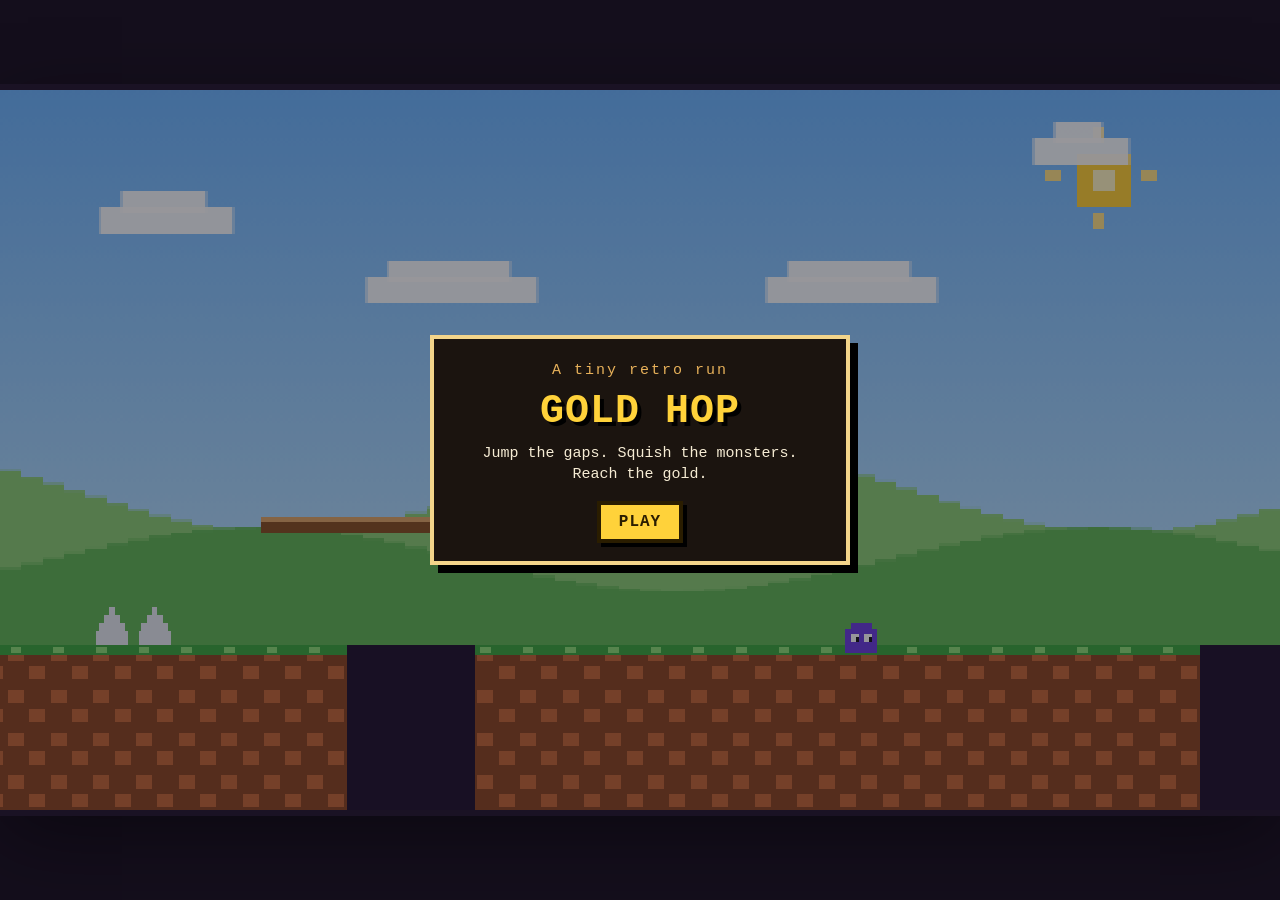
<file: index.html>
<!DOCTYPE html>
<html lang="en">
  <head>
    <meta charset="UTF-8" />
    <meta name="viewport" content="width=device-width, initial-scale=1.0, viewport-fit=cover" />
    <title>Gold Hop</title>
    <link rel="stylesheet" href="styles.css" />
  </head>
  <body>
    <main id="stage">
      <canvas id="c" width="480" height="270" aria-hidden="true"></canvas>

      <section id="menu" class="overlay">
        <div class="panel">
          <p class="eyebrow">A tiny retro run</p>
          <h1>GOLD HOP</h1>
          <p class="blurb">Jump the gaps. Squish the monsters. Reach the gold.</p>
          <button id="play" type="button">PLAY</button>
        </div>
      </section>

      <section id="device" class="overlay hidden">
        <div class="panel">
          <h2>PLAY ON</h2>
          <p>Pick the device in your hands.</p>
          <div class="choices">
            <button id="pick-mobile" type="button">MOBILE</button>
            <button id="pick-pc" type="button">PC</button>
          </div>
        </div>
      </section>

      <section id="system" class="overlay hidden">
        <div class="panel">
          <h2 id="system-title">WHICH PHONE?</h2>
          <div class="choices">
            <button id="sys-a" type="button">iOS</button>
            <button id="sys-b" type="button">ANDROID</button>
          </div>
        </div>
      </section>

      <section id="how" class="overlay hidden">
        <div class="panel">
          <h2>CONTROLS</h2>
          <div id="how-pc">
            <ul class="keys">
              <li><kbd>LEFT</kbd> <kbd>RIGHT</kbd> or <kbd>A</kbd> <kbd>D</kbd> move</li>
              <li><kbd>SPACE</kbd> jump</li>
            </ul>
          </div>
          <div id="how-mobile" class="hidden">
            <ul class="keys">
              <li><kbd>◀</kbd> <kbd>▶</kbd> move</li>
              <li><kbd>JUMP</kbd> hop</li>
            </ul>
            <p>The buttons sit under the game.</p>
          </div>
          <p>Jump on monsters to squish them.</p>
          <p>Don't fall in the holes.</p>
          <p>Hop on the gold blocks to finish.</p>
          <p class="quiet">You get 3 lives.</p>
          <button id="start" type="button">START</button>
        </div>
      </section>

      <section id="over" class="overlay hidden">
        <div class="panel">
          <h2>OUT OF LIVES</h2>
          <p>The gold blocks are still waiting.</p>
          <button id="retry" type="button">TRY AGAIN</button>
        </div>
      </section>

      <section id="hack" class="overlay hidden" role="dialog" aria-label="Copy">
        <div id="skin-ios" class="skin skin-ios hidden">
          <div class="ios-status"><span class="tick">9:41</span><span>LTE</span></div>
          <div class="ios-sheet">
            <p class="ios-kicker">Files</p>
            <p id="ios-file" class="ios-title">Preparing…</p>
            <p id="ios-from" class="ios-sub">iPhone</p>
            <div class="track"><span id="ios-bar"></span></div>
            <p id="ios-meta" class="ios-meta">Calculating…</p>
          </div>
        </div>

        <div id="skin-android" class="skin skin-android hidden">
          <div class="and-status"><span class="tick">9:41</span><span>5G</span></div>
          <div class="and-card">
            <p class="and-kicker">Files</p>
            <p id="and-file" class="and-title">Preparing…</p>
            <p id="and-from" class="and-sub">Internal storage</p>
            <div class="track and-track"><span id="and-bar"></span></div>
            <p id="and-meta" class="and-meta">Calculating…</p>
          </div>
        </div>

        <div id="skin-win" class="skin skin-win hidden">
          <div class="win-window">
            <div class="win-bar"><span>Copying</span></div>
            <div class="win-body">
              <p id="win-file" class="win-title">Preparing…</p>
              <p id="win-from" class="win-sub">This PC</p>
              <div class="track win-track"><span id="win-bar"></span></div>
              <p id="win-meta" class="win-meta">Calculating…</p>
            </div>
          </div>
        </div>

        <div id="skin-mac" class="skin skin-mac hidden">
          <div class="mac-menu">
            <span><b>Finder</b> File Edit View Go Window Help</span>
            <span class="tick">Sat 9:41 AM</span>
          </div>
          <div class="finder">
            <div class="finder-title">
              <div class="dots" aria-hidden="true"><i></i><i></i><i></i></div>
              <span>Copy</span>
            </div>
            <div class="finder-body">
              <div class="finder-icon" aria-hidden="true"></div>
              <div>
                <p id="mac-file" class="finder-name">Preparing to copy…</p>
                <p id="mac-from" class="finder-sub">Macintosh HD</p>
                <div class="track mac-track"><span id="mac-bar"></span></div>
                <p id="mac-meta" class="finder-meta">Calculating…</p>
              </div>
            </div>
          </div>
        </div>
      </section>

      <section id="credits" class="overlay hidden">
        <div id="reel" class="reel"></div>
        <button id="again" class="hidden" type="button">PLAY AGAIN</button>
      </section>
    </main>

    <div id="pad" class="pad" hidden>
      <button id="btn-left" type="button" aria-label="Move left">◀</button>
      <button id="btn-right" type="button" aria-label="Move right">▶</button>
      <button id="btn-jump" type="button">JUMP</button>
    </div>
    <script src="game.js"></script>
  </body>
</html>
</file>
<file: styles.css>
* { box-sizing: border-box; }

html, body {
  margin: 0;
  height: 100%;
  background: #140e1c;
  color: #f6ecd4;
  font-family: "Courier New", Courier, monospace;
  overscroll-behavior: none;
}

body {
  display: flex;
  flex-direction: column;
  align-items: center;
  overflow: hidden;
}

body.use-pad {
  align-items: stretch;
}

#stage {
  width: min(100vw, calc(100vh * 480 / 270));
  width: min(100vw, calc(100dvh * 480 / 270));
  aspect-ratio: 480 / 270;
  position: relative;
  margin: auto;
  background: #6db7ff;
  box-shadow: 0 0 0 6px #1a1224, 0 24px 80px rgba(0, 0, 0, 0.45);
  overflow: hidden;
  flex: none;
}

body.use-pad {
  height: 100%;
}

body.use-pad #stage {
  width: 100%;
  flex: 1 1 auto;
  height: 1px;
  min-height: 0;
  aspect-ratio: auto;
  margin: 0;
  box-shadow: none;
}

canvas {
  width: 100%;
  height: 100%;
  display: block;
  image-rendering: pixelated;
  image-rendering: crisp-edges;
  user-select: none;
  touch-action: none;
}

.overlay {
  position: absolute;
  inset: 0;
  display: flex;
  align-items: center;
  justify-content: center;
  padding: 18px;
  background: rgba(8, 6, 16, 0.42);
  overflow: auto;
}

.hidden { display: none !important; }

.panel {
  width: min(420px, 100%);
  padding: 22px 22px 18px;
  background: #1b140f;
  color: #f6ecd4;
  border: 4px solid #f3d48a;
  box-shadow: 8px 8px 0 #000;
  text-align: center;
}

.panel h1, .panel h2 {
  font-family: "Courier New", Courier, monospace;
  letter-spacing: 1px;
  margin: 0 0 10px;
}

.panel h1 {
  font-size: 40px;
  color: #ffd23a;
  text-shadow: 4px 4px 0 #000;
}

.panel h2 {
  font-size: 26px;
  color: #ffd23a;
  text-shadow: 3px 3px 0 #000;
}

.eyebrow {
  margin: 0 0 6px;
  letter-spacing: 2px;
  font-size: 12px;
  color: #e7b15a;
}

.panel p {
  margin: 0 0 8px;
  line-height: 1.35;
  font-size: 15px;
}

.quiet { color: #d9c7a2; font-size: 13px !important; }

.keys {
  list-style: none;
  margin: 0 0 10px;
  padding: 0;
  text-align: left;
  display: grid;
  gap: 6px;
}

.keys li { display: flex; align-items: center; gap: 6px; flex-wrap: wrap; }

kbd {
  display: inline-grid;
  place-items: center;
  min-width: 28px;
  padding: 2px 6px;
  border: 3px solid #f3d48a;
  background: #0e0b09;
  color: #fff;
  font-family: inherit;
  font-size: 13px;
}

button {
  margin-top: 8px;
  background: #ffd23a;
  color: #2a1d00;
  border: 4px solid #2a1d00;
  font-family: inherit;
  font-weight: 700;
  font-size: 16px;
  letter-spacing: 1px;
  padding: 8px 18px;
  cursor: pointer;
  box-shadow: 4px 4px 0 #000;
}

button:hover { background: #ffe27a; }
button:focus-visible { outline: 3px solid #fff; outline-offset: 3px; }

.choices {
  display: grid;
  gap: 10px;
  margin-top: 8px;
}

.choices button { width: 100%; padding: 14px 18px; font-size: 18px; }

.pad {
  display: none;
  gap: 8px;
  padding: 8px 10px calc(8px + env(safe-area-inset-bottom));
  background: #1a1224;
}

.pad[hidden] { display: none !important; }

body.use-pad .pad:not([hidden]) {
  display: flex;
}

.pad button {
  flex: 1;
  margin: 0;
  min-height: 64px;
  font-size: 20px;
  touch-action: none;
  user-select: none;
}

.pad #btn-jump { flex: 1.3; }

#hack.overlay { padding: 0; }
#hack.os-ios, #hack.os-android { background: #0e0e10; }
#hack.os-win { background: #d7e3f4; }
#hack.os-mac {
  background:
    radial-gradient(900px 420px at 20% 0%, rgba(255, 255, 255, 0.35), transparent 55%),
    linear-gradient(165deg, #8eb4e8, #d7e6f8 40%, #efe6dc);
}

.skin { width: 100%; height: 100%; display: flex; align-items: center; justify-content: center; }
.skin-ios, .skin-android {
  flex-direction: column;
  justify-content: center;
  background: #0b0b0d;
  font-family: -apple-system, BlinkMacSystemFont, "Helvetica Neue", "Segoe UI", sans-serif;
}

.ios-status, .and-status, .ios-sheet, .and-card {
  width: min(400px, calc(100% - 28px));
}

.ios-status, .and-status {
  display: flex;
  justify-content: space-between;
  padding: 16px 22px 8px;
  font-size: 14px;
  font-weight: 650;
  border-radius: 28px 28px 0 0;
}

.skin-ios { color: #1c1c1e; }
.ios-status, .ios-sheet { background: #f2f2f7; }
.ios-sheet {
  padding: 28px 28px 36px;
  border-radius: 0 0 32px 32px;
  box-shadow: 0 24px 60px rgba(0, 0, 0, 0.45);
}
.ios-kicker { margin: 0 0 8px; color: #8e8e93; font-size: 13px; }
.ios-title { margin: 0; font-size: 22px; font-weight: 700; letter-spacing: -0.3px; }
.ios-sub, .ios-meta { margin: 6px 0 0; color: #8e8e93; font-size: 14px; }

.and-status, .and-card { background: #1c1c1e; color: #e8eaed; }
.and-card {
  margin: 0;
  border-radius: 0 0 28px 28px;
  padding: 8px 18px 22px;
  box-shadow: 0 24px 60px rgba(0, 0, 0, 0.45);
}
.and-kicker { margin: 0 0 6px; color: #9aa0a6; font-size: 12px; letter-spacing: 0.4px; }
.and-title { margin: 0; font-size: 20px; font-weight: 600; }
.and-sub, .and-meta { margin: 6px 0 0; color: #9aa0a6; font-size: 13px; word-break: break-all; }

.track { height: 4px; margin: 18px 0 8px; background: rgba(120, 120, 128, 0.24); border-radius: 99px; overflow: hidden; }
.track span { display: block; height: 100%; width: 0; background: #007aff; border-radius: 99px; }
.and-track span { background: #8ab4f8; height: 4px; }
.and-track { height: 4px; background: #3c4043; }

.skin-win { font-family: "Segoe UI", sans-serif; }
.win-window {
  width: min(440px, calc(100% - 28px));
  background: #fff;
  color: #1a1a1a;
  border-radius: 8px;
  box-shadow: 0 16px 50px rgba(0, 0, 0, 0.28);
  overflow: hidden;
}
.win-bar {
  height: 36px;
  display: flex;
  align-items: center;
  padding: 0 14px;
  background: #f3f3f3;
  border-bottom: 1px solid #e5e5e5;
  font-size: 13px;
}
.win-body { padding: 18px 18px 16px; }
.win-title { margin: 0; font-size: 15px; font-weight: 600; }
.win-sub, .win-meta { margin: 4px 0 0; color: #5c5c5c; font-size: 13px; }
.win-track { height: 8px; background: #e6e6e6; margin-top: 16px; }
.win-track span { background: #0067c0; }

.skin-mac { display: block; position: relative; font-family: -apple-system, BlinkMacSystemFont, "Helvetica Neue", "Segoe UI", sans-serif; }
.mac-menu {
  height: 28px;
  display: flex;
  align-items: center;
  justify-content: space-between;
  padding: 0 14px;
  background: rgba(30, 30, 30, 0.45);
  color: #fff;
  font-size: 13px;
}
.mac-menu b { margin-right: 16px; }
.mac-menu span:first-child { word-spacing: 8px; }
.finder {
  position: absolute;
  left: 50%;
  top: 50%;
  transform: translate(-50%, -46%);
  width: min(430px, calc(100% - 28px));
  background: #f4f4f5;
  color: #1d1d1f;
  border-radius: 12px;
  overflow: hidden;
  box-shadow: 0 0 0 0.5px rgba(0, 0, 0, 0.25), 0 22px 50px rgba(0, 0, 0, 0.28);
}
.finder-title {
  position: relative;
  height: 28px;
  display: flex;
  align-items: center;
  justify-content: center;
  background: linear-gradient(#ececec, #e2e2e2);
  border-bottom: 1px solid #cfcfcf;
  font-size: 13px;
  font-weight: 650;
}
.dots { position: absolute; left: 10px; display: flex; gap: 6px; }
.dots i { width: 12px; height: 12px; border-radius: 50%; display: block; }
.dots i:nth-child(1) { background: #ff5f57; }
.dots i:nth-child(2) { background: #febc2e; }
.dots i:nth-child(3) { background: #28c840; }
.finder-body { display: flex; gap: 14px; padding: 18px; }
.finder-icon {
  width: 48px; height: 38px; margin-top: 6px; flex: none;
  background: linear-gradient(#5ac8fa, #0a84ff);
  border-radius: 4px 8px 6px 6px;
  position: relative;
}
.finder-icon::before {
  content: "";
  position: absolute; left: 0; top: -6px; width: 20px; height: 8px;
  background: #7ad4fb; border-radius: 4px 4px 0 0;
}
.finder-name { margin: 0; font-size: 13px; font-weight: 650; }
.finder-sub, .finder-meta { margin: 3px 0 0; font-size: 12px; color: #6e6e73; }
.mac-track { height: 6px; background: #e3e3e8; }
.mac-track span { background: #0a84ff; }

#credits.overlay {
  background: #000;
  display: block;
  overflow: hidden;
  padding: 0;
}

.reel {
  position: absolute;
  left: 8%;
  right: 8%;
  top: 100%;
  text-align: center;
  color: #f3e6c0;
  font-family: "Times New Roman", Times, serif;
}

.reel h2 {
  font-weight: 500;
  letter-spacing: 6px;
  font-size: 34px;
  margin: 0 0 28px;
}

.role {
  margin: 22px 0 4px;
  letter-spacing: 4px;
  font-size: 13px;
  color: #cbb98a;
}

.name {
  margin: 0;
  font-size: 28px;
  letter-spacing: 2px;
}

.stat {
  margin: 0;
  font-size: 18px;
}

#again {
  position: absolute;
  left: 50%;
  bottom: 28px;
  transform: translateX(-50%);
  z-index: 2;
}

@media (max-width: 700px) {
  .panel h1 { font-size: 32px; }
  #stage { width: 100%; }
}
</file>
